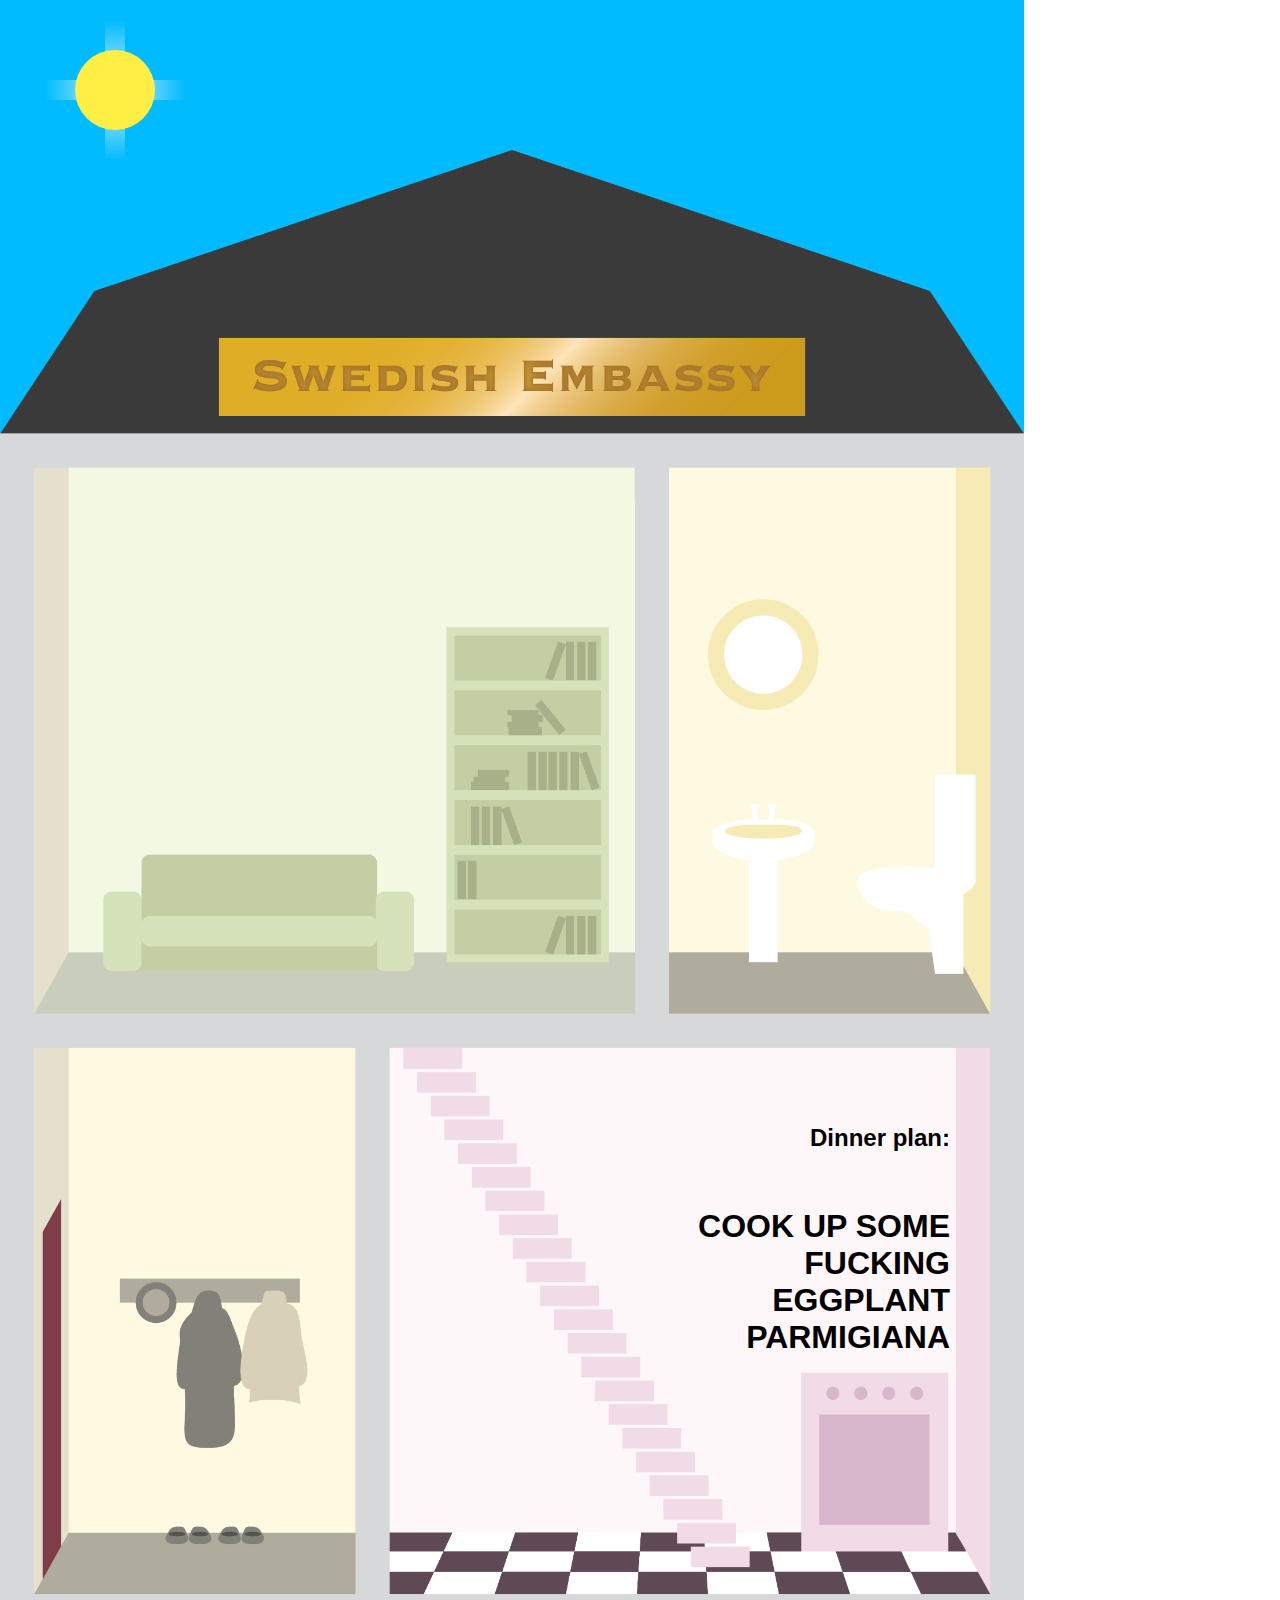
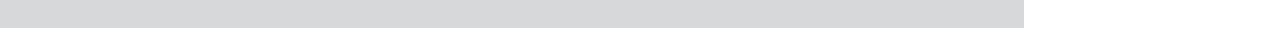
<file: index.html>
<!DOCTYPE html>
<html>
	<head>
		<title>Swedish embassy</title>
		<meta charset="utf-8">
		<link rel="stylesheet" type="text/css" href="weather.css">
		<link rel="stylesheet" type="text/css" href="style.css">
		<script src="https://ajax.googleapis.com/ajax/libs/jquery/3.1.1/jquery.min.js"></script>
		<script src="main.js"></script>
		 <!-- Old weather code -->
		<!-- <script src="https://query.yahooapis.com/v1/public/yql?q=select * from weather.forecast where woeid in (select woeid from geo.places(1) where text='cambridge, uk')&format=json&callback=callbackFunction">
		</script> -->
	</head>

	<body>
		
		<div id="weatherBackground" class="sunnyBackground">
			<div id="weather" class="sunny"></div>
		</div>
		<div class="house">
			<img src="images/house.png" alt="House" />
		</div>

		<div id="clock">
					<iframe id="clock" scrolling="no" frameborder="no" clocktype="html5" style="overflow:hidden;border:0;margin:0;padding:0;width:150px;height:150px;"src="http://www.clocklink.com/html5embed.php?clock=024&timezone=GMT00&color=black&size=150&Title=&Message=&Target=&From=2017,1,1,0,0,0&Color=black"></iframe>
		</div>

	<!--GOOGLE CALENDAR-->
		<div id="calendar">
			<iframe src="https://calendar.google.com/calendar/embed?showTitle=0&amp;showNav=0&amp;showPrint=0&amp;showTabs=0&amp;showCalendars=0&amp;showTz=0&amp;mode=AGENDA&amp;height=300&amp;wkst=1&amp;bgcolor=%23ffffcc&amp;src=844mdktjkt0jqtpl15v4jtcmt0%40group.calendar.google.com&amp;color=%23125A12&amp;ctz=Etc%2FGMT" style="border-width:0" width="300" height="300" frameborder="0" scrolling="no"></iframe>
		</div>

		<!-- WEATHER IN CAMBRIDGE -->
		<div id="weatherwidget">
			<div class="divcontent">
				
				<iframe src="https://www.meteoblue.com/en/weather/widget/daily/cambridge_united-kingdom_2653941?geoloc=fixed&days=2&tempunit=CELSIUS&windunit=KILOMETER_PER_HOUR&coloured=monochrome&pictoicon=1&maxtemperature=1&mintemperature=1&layout=light"  frameborder="0" scrolling="NO" allowtransparency="true" sandbox="allow-same-origin allow-scripts allow-popups" style="width: 108px;height: 231px"></iframe><div><!-- DO NOT REMOVE THIS LINK --><a href="https://www.meteoblue.com/en/weather/forecast/week/cambridge_united-kingdom_2653941?utm_source=weather_widget&utm_medium=linkus&utm_content=daily&utm_campaign=Weather%2BWidget" target="_blank"></a></div>
			</div>
		</div>

		<!--RECEPIES-->
		<div id="recepies">
			<p>Dinner plan:</p>
			<p id="wtftomakefordinner">Cook up some fucking eggplant parmigiana</p>
		</div>
		
	</body>
</html>
</file>
<file: weather.css>
/* SUNNY */
.sunny {
	animation: sunny 15s linear infinite;
	background: -webkit-linear-gradient(top, rgba(255,255,255,0) 0%, rgba(255,255,255,0.8) 50%, rgba(255,255,255,0) 100%);
	height: 140px;
	width: 20px;
	margin-left: -15px;
	position: absolute;
	left: 120px;
	top: 20px;
}
.sunny:before {
	background: -webkit-linear-gradient(top, rgba(255,255,255,0) 0%, rgba(255,255,255,0.8) 50%, rgba(255,255,255,0) 100%);
	content: '';
	height: 140px;
	width: 20px;
	opacity: 1;
	position: absolute;
	bottom: 0px;
	left: 0px;
	transform: rotate(90deg);
}
.sunny:after {
	background: #FFEE44;
	border-radius: 50%;
	content: '';
	height: 80px;
	width: 80px;
	position: absolute;
	left: -30px;
	top: 30px;
}
@keyframes sunny {
	0% { transform: rotate(0deg); }
	100% { transform: rotate(360deg); }
}

/* CLOUDY */
.cloudy {
	animation: cloudy 5s ease-in-out infinite;
	background: #FFFFFF;
	border-radius: 50%;
	box-shadow:
		#FFFFFF 65px -15px 0 -5px,
		#FFFFFF 25px -25px,
		#FFFFFF 30px 10px,
		#FFFFFF 60px 15px 0 -10px,
		#FFFFFF 85px 5px 0 -5px;
	height: 50px;
	width: 50px;
	margin-left: -15px;
	position: absolute;
	left: 90px;
	top: 70px;
}

@keyframes cloudy {
	50% { transform: translateY(-20px); }
}

/* RAINY */
.rainy {
	animation: rainy 5s ease-in-out infinite 1s;
	background: #CCCCCC;
	border-radius: 50%;
	box-shadow:
		#CCCCCC 65px -15px 0 -5px,
		#CCCCCC 25px -25px,
		#CCCCCC 30px 10px,
		#CCCCCC 60px 15px 0 -10px,
		#CCCCCC 85px 5px 0 -5px;
	display: block;
	height: 50px;
	width: 50px;
	margin-left: -15px;
	position: absolute;
	left: 90px;
	top: 70px;
}

.rainy:before {
	animation: rainy_rain .7s infinite linear;
	content: '';
	background: #CCCCCC;
	border-radius: 50%;
	display: block;
	height: 6px;
	width: 3px;
	opacity: 0.3;
	transform: scale(.9);
}
@keyframes rainy {
	50% { transform: translateY(-20px); }
}
@keyframes rainy_rain {
	0% {
		box-shadow:
			rgba(0,0,0,0) 30px 30px,
			rgba(0,0,0,0) 40px 40px,
			#000 50px 75px,
			#000 55px 50px,
			#000 70px 100px,
			#000 80px 95px,
			#000 110px 45px,
			#000 90px 35px;
	}
	25% {
	  	box-shadow:
			#000 30px 45px,
			#000 40px 60px,
			#000 50px 90px,
			#000 55px 65px,
			rgba(0,0,0,0) 70px 120px,
			rgba(0,0,0,0) 80px 120px,
			#000 110px 70px,
			#000 90px 60px;
	}
	26% {
		box-shadow:
			#000 30px 45px,
			#000 40px 60px,
			#000 50px 90px,
			#000 55px 65px,
			rgba(0,0,0,0) 70px 40px,
			rgba(0,0,0,0) 80px 20px,
			#000 110px 70px,
			#000 90px 60px;
	}
	50% {
		box-shadow:
			#000 30px 70px,
			#000 40px 80px,
			rgba(0,0,0,0) 50px 100px,
			#000 55px 80px,
			#000 70px 60px,
			#000 80px 45px,
			#000 110px 95px,
			#000 90px 85px;
	}
	51% {
		box-shadow:
			#000 30px 70px,
			#000 40px 80px,
			rgba(0,0,0,0) 50px 45px,
			#000 55px 80px,
			#000 70px 60px,
			#000 80px 45px,
			#000 110px 95px,
			#000 90px 85px;
	}
	75% {
		box-shadow:
			#000 30px 95px,
			#000 40px 100px,
			#000 50px 60px,
			rgba(0,0,0,0) 55px 95px,
			#000 70px 80px,
			#000 80px 70px,
			rgba(0,0,0,0) 110px 120px,
			rgba(0,0,0,0) 90px 110px;
	}
	76% {
		box-shadow:
			#000 30px 95px,
			#000 40px 100px,
			#000 50px 60px,
			rgba(0,0,0,0) 55px 35px,
			#000 70px 80px,
			#000 80px 70px,
			rgba(0,0,0,0) 110px 25px,
			rgba(0,0,0,0) 90px 15px;
	}
	100% {
		box-shadow:
			rgba(0,0,0,0) 30px 120px,
			rgba(0,0,0,0) 40px 120px,
			#000 50px 75px,
			#000 55px 50px,
			#000 70px 100px,
			#000 80px 95px,
			#000 110px 45px,
			#000 90px 35px;
	}
}

/* STARRY */
.starry {
  	animation: starry_star 5s ease-in-out infinite;
	background: #fff;
	border-radius: 50%;
	box-shadow:
      	#FFFFFF 26px 7px 0 -1px,
      	rgba(255,255,255,0.1) -36px -19px 0 -1px,
      	rgba(255,255,255,0.1) -51px -34px 0 -1px,
      	#FFFFFF -52px -62px 0 -1px,
      	#FFFFFF 14px -37px,
      	rgba(255,255,255,0.1) 41px -19px,
      	#FFFFFF 34px -50px,
      	rgba(255,255,255,0.1) 14px -71px 0 -1px,
      	#FFFFFF 64px -21px 0 -1px,
      	rgba(255,255,255,0.1) 32px -85px 0 -1px,
      	#FFFFFF 64px -90px,
      	rgba(255,255,255,0.1) 60px -67px 0 -1px,
      	#FFFFFF 34px -127px,
      	rgba(255,255,255,0.1) -26px -103px 0 -1px;
	height: 4px;
	width: 4px;
  	margin-left: -15px;
	opacity: 1;
	position: absolute;
  	left: 120px;
  	top: 150px;
}
.starry:after {
	animation: starry 5s ease-in-out infinite;
	border-radius: 50%;
	box-shadow: #FFFFFF -25px 0;
	content: '';
	height: 100px;
	width: 100px;
	position: absolute;
	top: -106px;
	transform: rotate(-5deg);
	transform-origin: 0 50%;
}

@keyframes starry {
	50% { transform: rotate(10deg); }
}
@keyframes starry_star {
  50% {
	box-shadow:
		rgba(255,255,255,0.1) 26px 7px 0 -1px,
      	#FFFFFF -36px -19px 0 -1px,
      	#FFFFFF -51px -34px 0 -1px,
      	rgba(255,255,255,0.1) -52px -62px 0 -1px,
      	rgba(255,255,255,0.1) 14px -37px,
      	#FFFFFF 41px -19px,
      	rgba(255,255,255,0.1) 34px -50px,
      	#FFFFFF 14px -71px 0 -1px,
      	rgba(255,255,255,0.1) 64px -21px 0 -1px,
      	#FFFFFF 32px -85px 0 -1px,
      	rgba(255,255,255,0.1) 64px -90px,
      	#FFFFFF 60px -67px 0 -1px,
      	rgba(255,255,255,0.1) 34px -127px,
      	#FFFFFF -26px -103px 0 -1px;
	}
}

/* STORMY */
.stormy {
	animation: stormy 5s ease-in-out infinite;
	background: #222222;
	border-radius: 50%;
	box-shadow:
		#222222 65px -15px 0 -5px,
		#222222 25px -25px,
		#222222 30px 10px,
		#222222 60px 15px 0 -10px,
		#222222 85px 5px 0 -5px;
	height: 50px;
	width: 50px;
	margin-left: -60px;
	position: absolute;
	left: 120px;
	top: 70px;
}

.stormy:before {
	animation: stormy_thunder 2s steps(1, end) infinite;
	border-left: 0px solid transparent;
	border-right: 7px solid transparent;
	border-top: 43px solid yellow;
	box-shadow: yellow -7px -32px;
	content: '';
	display: block;
	height: 0;
	width: 0;
	position: absolute;
	left: 57px;
	top: 70px;
	transform: rotate(14deg);
	transform-origin: 50% -60px;
}
@keyframes stormy {
	50% { transform: translateY(-20px); }
}
@keyframes stormy_thunder {
	0%  { transform: rotate(20deg); opacity:1; }
	5%  { transform: rotate(-34deg); opacity:1; }
	10% { transform: rotate(0deg); opacity:1; }
	15% { transform: rotate(-34deg); opacity:0; }
}

/* SNOWY */
.snowy {
	animation: snowy 5s ease-in-out infinite 1s;
	background: #FFFFFF;
	border-radius: 50%;
	box-shadow:
		#FFFFFF 65px -15px 0 -5px,
		#FFFFFF 25px -25px,
		#FFFFFF 30px 10px,
		#FFFFFF 60px 15px 0 -10px,
		#FFFFFF 85px 5px 0 -5px;
	display: block;
	height: 50px;
	width: 50px;
	margin-left: -15px;
	position: absolute;
	left: 90px;
	top: 70px;
}

.snowy:before {
	animation: snowy_snow 2s infinite linear;
	content: '';
	border-radius: 50%;
	display: block;
	height: 7px;
	width: 7px;
	opacity: 0.8;
	transform: scale(.9);
}
@keyframes snowy {
	50% { transform: translateY(-20px); }
}
@keyframes snowy_snow {
	0% {
		box-shadow:
			rgba(238,238,238,0) 30px 30px,
			rgba(238,238,238,0) 40px 40px,
			#EEEEEE 50px 75px,
			#EEEEEE 55px 50px,
			#EEEEEE 70px 100px,
			#EEEEEE 80px 95px,
			#EEEEEE 110px 45px,
			#EEEEEE 90px 35px;
	}
	25% {
	  	box-shadow:
			#EEEEEE 30px 45px,
			#EEEEEE 40px 60px,
			#EEEEEE 50px 90px,
			#EEEEEE 55px 65px,
			rgba(238,238,238,0) 70px 120px,
			rgba(238,238,238,0) 80px 120px,
			#EEEEEE 110px 70px,
			#EEEEEE 90px 60px;
	}
	26% {
		box-shadow:
			#EEEEEE 30px 45px,
			#EEEEEE 40px 60px,
			#EEEEEE 50px 90px,
			#EEEEEE 55px 65px,
			rgba(238,238,238,0) 70px 40px,
			rgba(238,238,238,0) 80px 20px,
			#EEEEEE 110px 70px,
			#EEEEEE 90px 60px;
	}
	50% {
		box-shadow:
			#EEEEEE 30px 70px,
			#EEEEEE 40px 80px,
			rgba(238,238,238,0) 50px 100px,
			#EEEEEE 55px 80px,
			#EEEEEE 70px 60px,
			#EEEEEE 80px 45px,
			#EEEEEE 110px 95px,
			#EEEEEE 90px 85px;
	}
	51% {
		box-shadow:
			#EEEEEE 30px 70px,
			#EEEEEE 40px 80px,
			rgba(238,238,238,0) 50px 45px,
			#EEEEEE 55px 80px,
			#EEEEEE 70px 60px,
			#EEEEEE 80px 45px,
			#EEEEEE 110px 95px,
			#EEEEEE 90px 85px;
	}
	75% {
		box-shadow:
			#EEEEEE 30px 95px,
			#EEEEEE 40px 100px,
			#EEEEEE 50px 60px,
			rgba(238,238,238,0) 55px 95px,
			#EEEEEE 70px 80px,
			#EEEEEE 80px 70px,
			rgba(238,238,238,0) 110px 120px,
			rgba(238,238,238,0) 90px 110px;
	}
	76% {
		box-shadow:
			#EEEEEE 30px 95px,
			#EEEEEE 40px 100px,
			#EEEEEE 50px 60px,
			rgba(238,238,238,0) 55px 35px,
			#EEEEEE 70px 80px,
			#EEEEEE 80px 70px,
			rgba(238,238,238,0) 110px 25px,
			rgba(238,238,238,0) 90px 15px;
	}
	100% {
		box-shadow:
			rgba(238,238,238,0) 30px 120px,
			rgba(238,238,238,0) 40px 120px,
			#EEEEEE 50px 75px,
			#EEEEEE 55px 50px,
			#EEEEEE 70px 100px,
			#EEEEEE 80px 95px,
			#EEEEEE 110px 45px,
			#EEEEEE 90px 35px;
	}
}


/****************
WEATHER CONTAINER
****************/

#weatherBackground{
	height: 500px;
	width: 1024px;
	position: relative;
	top: 0;
	left: 0;
}

.sunnyBackground {
	background: #00BBFF;
}

.cloudyBackground {
	background: #67809F;
}

.rainyBackground {
	background: #E6E6E6;
}

.snowyBackground {
	background: #1F3A93;
}

.starryBackground {
	background: #222233;
}
.stormyBackground {
	background: #444444;
}
</file>
<file: style.css>
body{
		margin: 0;
}
.house {
	width: 1024px;
  	position: absolute;
  	top: 150px;
}
.house img {
	width: inherit;
}

/******************
CALENDAR
******************/
#calendar{
	margin-left: 90px;
	margin-top: 0px;
	position: absolute;
}
/*****************
WEEATHEROWIDGET
*****************/
#weatherwidget{
	margin-left: 90px;
	margin-top: 570px;
	position: absolute;
}
/*****************
RECEPIES
*****************/
#recepies{
	margin-left: 650px;
	margin-top: 600px;
	font-weight: bold;
	width: 300px;
	text-align: right;
	font-size: 24px;
	font-family: Helvetica;
	position: absolute;
}
#wtftomakefordinner{
	font-size: 32px;
	text-transform: uppercase;
	position: absolute;
}

#clock{
	margin-top: -330px;
	margin-left: 435px;
	position: absolute;
}
</file>
